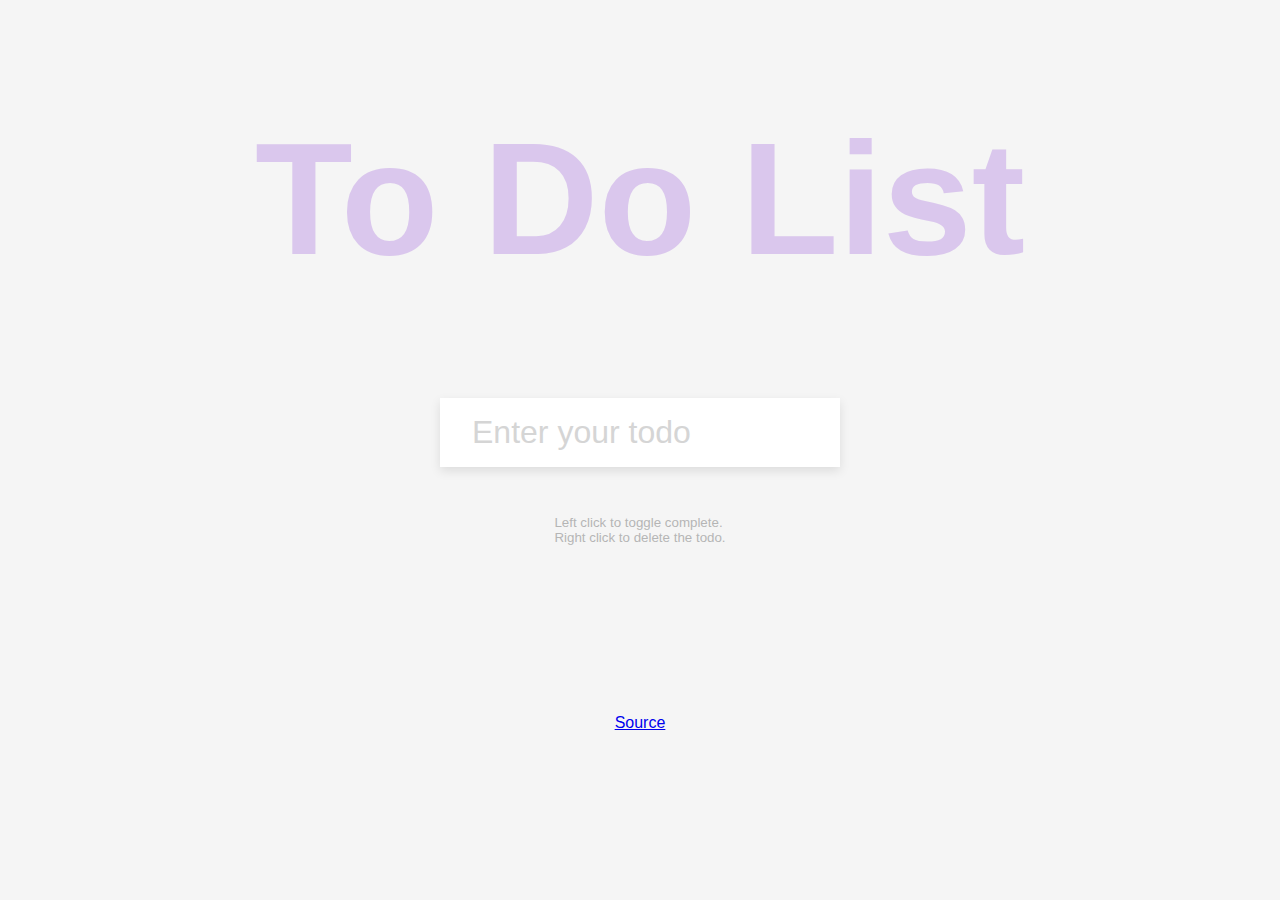
<file: ToDoApp(Youtube)/index.html>
<!DOCTYPE html>
<html lang="en">
  <head>
    <meta charset="UTF-8" />
    <meta http-equiv="X-UA-Compatible" content="IE=edge" />
    <meta name="viewport" content="width=device-width, initial-scale=1.0" />
    <title>ToDo App</title>
    <link rel="stylesheet" href="style.css" />
    <script src="script.js" defer></script>
  </head>
  <body>
    <h1>To Do List</h1>
    <form id="form">
      <input
        type="text"
        id="input"
        class="input"
        placeholder="Enter your todo"
        autocomplete="off"
      />
      <ul class="todos" id="todos"></ul>
    </form>
    <small
      >Left click to toggle complete. <br />
      Right click to delete the todo.</small
    >
    <footer>
      <a href="https://youtu.be/dtKciwk_si4?t=15036">Source</a>
    </footer>
  </body>
</html>
</file>
<file: ToDoApp(Youtube)/style.css>
* {
    box-sizing: border-box;
}

body {
    background-color: #f5f5f5;
    color: #444;
    display: flex;
    align-items: center;
    flex-direction: column;
    font-family: "Poppins", sans-serif;
    margin: 0;
    min-height: 100vh;
}

h1 {
    color: rgb(179, 131, 226);
    font-size: 10rem;
    text-align: center;
    opacity: 0.4;
}

form {
    box-shadow: 0 4px 10px rgba(0, 0, 0, 0.1);
    max-width: 100%;
    width: 400px;
}

.input {
    border: none;
    color: #444;
    font-size: 2rem;
    padding: 1rem 2rem;
    display: block;
    width: 100%;
}

.input::placeholder {
    color: #d5d5d5;
}

.todos {
    background-color: #fff;
    padding: 0;
    margin: 0;
    list-style-type: none;
}

.todos li {
    border-top: 1px solid #e5e5e5;
    cursor: pointer;
    font-size: 1.5rem;
    padding: 1rem 2rem;
}

.todos li.completed {
    color: #b5b5b5;
    text-decoration: line-through;
}

small {
    color: #b5b5b5;
    margin-top: 3rem;
}

footer {
    align-self: flex-end;
    text-align: center;
    margin: auto;
    color: white;
}
</file>
